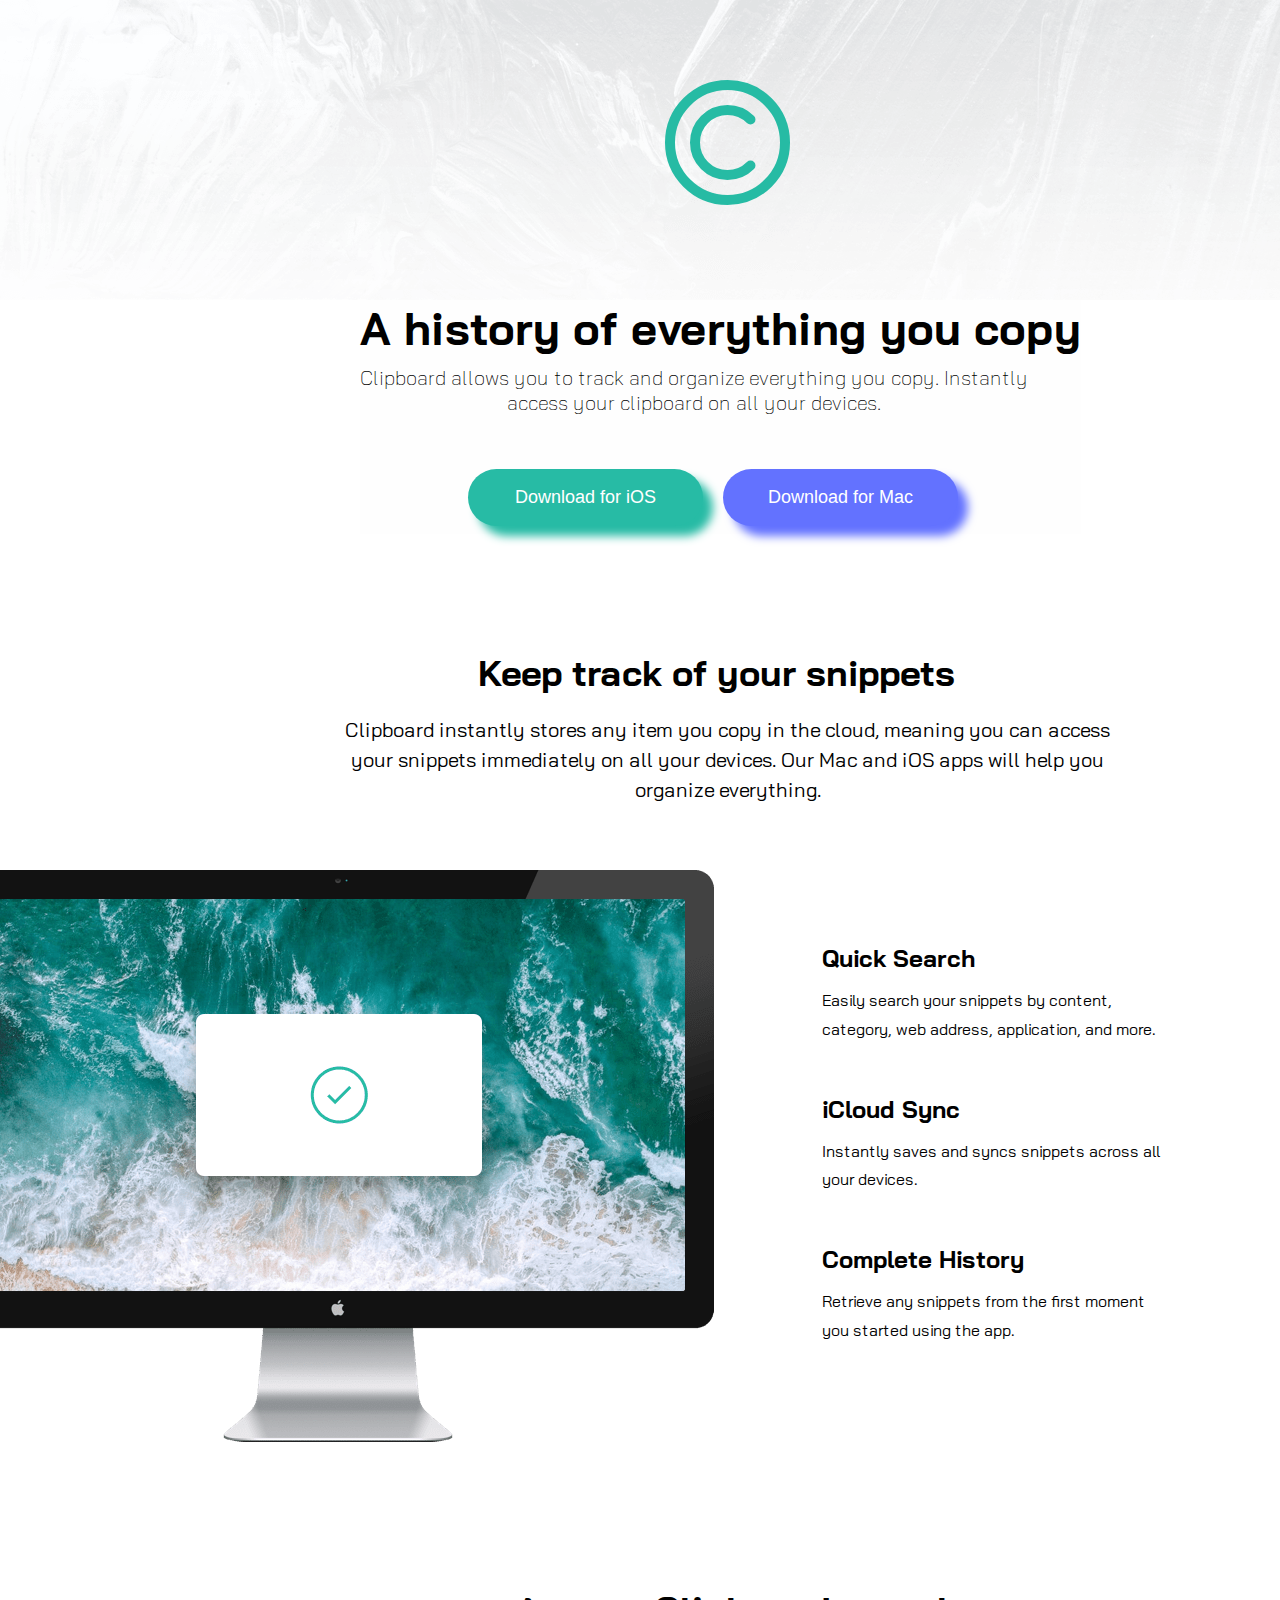
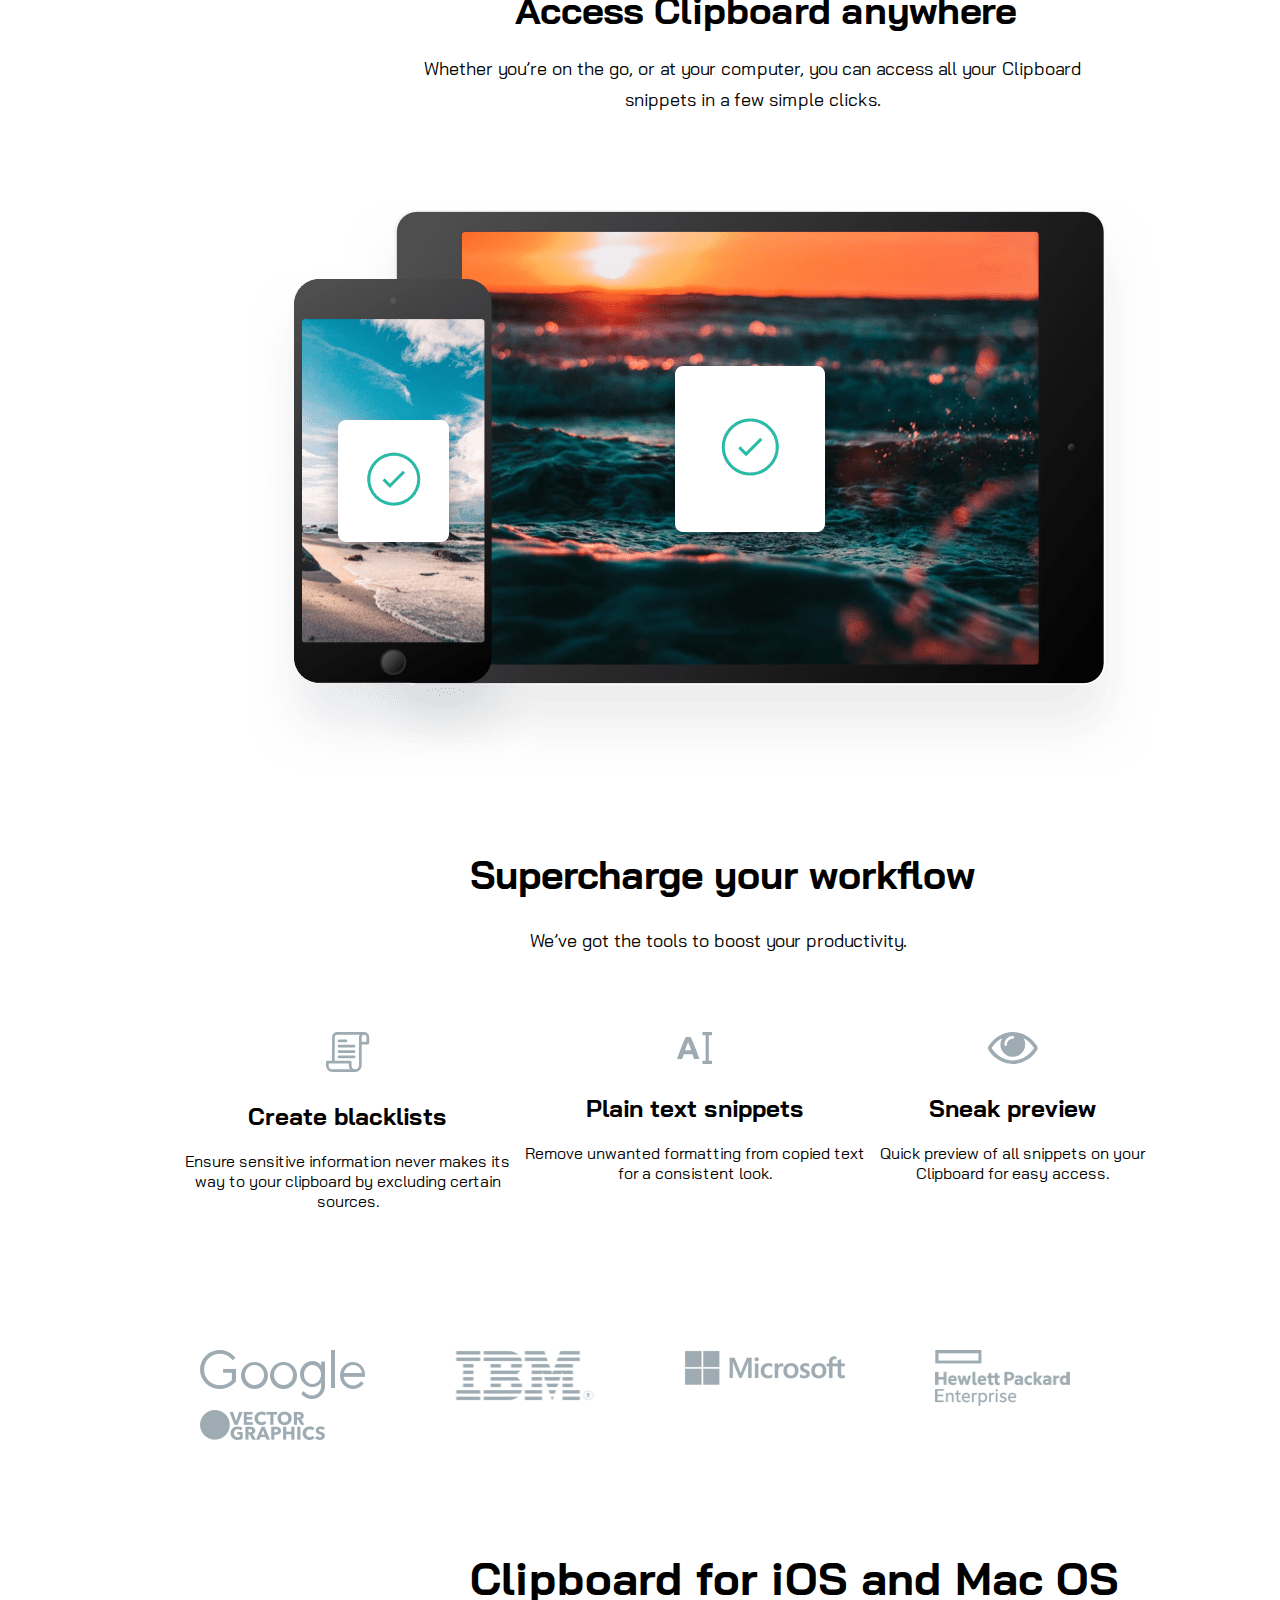
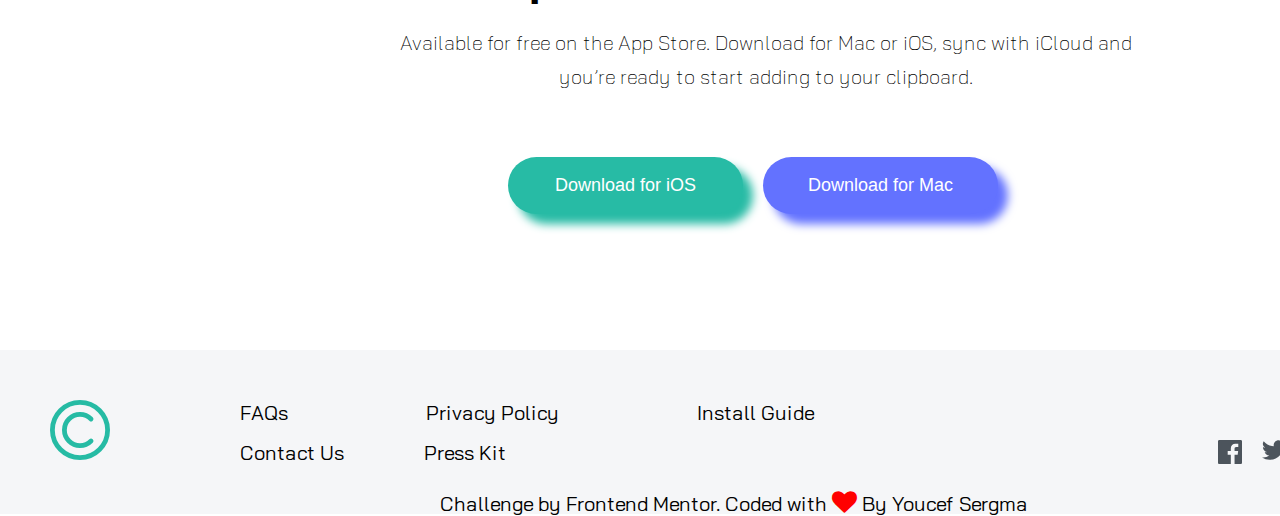
<file: index.html>
<!DOCTYPE html>
<html lang="en">
<head>
  <meta charset="UTF-8">
  <title>Frontend Mentor | Clipboard landing page</title>
  <link rel="stylesheet" href="css/style.css">
  <link rel="stylesheet" href="css/font-awesome.css">
  <link href="https://fonts.googleapis.com/css2?family=Bai+Jamjuree:wght@400;600&display=swap" rel="stylesheet"> 
</head>
 <body>
	  <!---------------------------------------------------------------------------------------------------->
	 <header>
		 <div class="logo">
		    <img src="images/logo.svg">
		 </div>
	 </header>
	  <!---------------------------------------------------------------------------------------------------->

	 <main>
		 <div class="topmain">
	   <h1> A history of everything you copy</h1>
        <p>Clipboard allows you to track and organize everything you 
		 copy. Instantly <br> access your clipboard on all your devices.</p>
			 <br>
		 <div class="buttons">
			  <button class="btn1">Download for iOS</button>
			  <button class="btn2">Download for Mac</button>
		  </div>
		 </div>
 <!---------------------------------------------------------------------------------------------------->
	    <div class="track">
		  <h1>Keep track of your snippets</h1>
			<br>
		  <p>Clipboard instantly stores any item you copy in the cloud, 
              meaning you can access<br> your snippets immediately on all your 
             devices. Our Mac and iOS apps will help you<br> organize everything.</p>
		 </div>
 <!----------------------------------------------------------------------------------------------------> 
		 <div class="mac">
		   <div class="img"><img src="images/image-computer.png"></div>
		   <div class="list">
			  <ul>
<!--------------------------------------------------------------------------------------------------->
			      <li>
					  <h2>Quick Search</h2>
					  <p>Easily search your snippets by content,<br> category, web address, application, and more.</p>
				  </li>
<!--------------------------------------------------------------------------------------------------->
				  <li>
					  <h2>iCloud Sync</h2>
					  <p>Instantly saves and syncs snippets across all<br> your devices.</p>
				  </li>
<!--------------------------------------------------------------------------------------------------->
				  <li>
					  <h2>Complete History</h2>
					  <p>Retrieve any snippets from the first moment<br> you started using the app.</p>
				  </li>
			  </ul>
		   </div>
		 </div>
<!---------------------------------------------------------------------------------------------------------->
		 <div class="tablet">
		    <h1>Access Clipboard anywhere</h1>
			<p>Whether you’re on the go, or at your computer, you can access all your Clipboard<br> 
               snippets in a few simple clicks.</p>
			 
		    <img src="images/image-devices.png">
		 </div>
 <!------------------------------------------------------------------------------------------------------------->
		 <div class="workflow">
		   <h1>Supercharge your workflow</h1>
		   <p>We’ve got the tools to boost your productivity.</p>
		   <div class="icons">
			       <ul>
			            <li>
					        <img src="images/icon-blacklist.svg">
							<h2>Create blacklists</h2>
							<p>Ensure sensitive information never makes its<br> way to your clipboard by excluding certain<br> sources.</p>
					    </li>
<!-------------------------------------------------------------------------------------------------------------->
			            <li>
					        <img src="images/icon-text.svg">
							<h2>Plain text snippets</h2>
							<p>Remove unwanted formatting from copied text<br> for a consistent look.</p>
					    </li>
<!-------------------------------------------------------------------------------------------------------------->
			            <li>
					        <img src="images/icon-preview.svg">
							<h2>Sneak preview</h2>
							<p>Quick preview of all snippets on your<br> Clipboard for easy access.</p>
					    </li>
<!------------------------------------------------------------------------------------------------------------->			     </ul>
			 </div>
		 
		 </div>
<!------------------------------------------------------------------------------------------------------------->
		 <div class="companies">
		       <ul>
			        <li><img src="images/logo-google.png"></li>
				    <li><img src="images/logo-ibm.png"></li>
				    <li><img src="images/logo-microsoft.png"></li>
				    <li><img src="images/logo-hp.png"></li>
				    <li><img src="images/logo-vector-graphics.png"></li>
			   </ul>
		 </div>
<!-------------------------------------------------------------------------------------------------------->
		    <div class="clip">
		        <h1> Clipboard for iOS and Mac OS</h1>
				      <br>
                 <p>Available for free on the App Store. Download for Mac or iOS, sync with iCloud 
                  and <br> you’re ready to start adding to your clipboard.</p>
			             <br>
		     <div class="buttons">
			  <button class="btn1">Download for iOS</button>
			  <button class="btn2">Download for Mac</button>
		    </div>
		 </div>
	 </main>


<!----
  

  
  
  
  
  
------->
  
  <footer>
	  <div class="logo1">
		 <img src="images/logo.svg">
	  </div>
	  <div class="nav">
	      <div class="list1">
		       <ul>
			      <li>FAQs</li>
				  <li>Privacy Policy</li>
				  <li>Install Guide</li>
			   </ul>
		  
		  </div>
		   <div class="list2">
			      <ul>
		         <li>Contact Us</li>
			     <li>Press Kit</li>
				 </ul>
		  </div>
	  </div>
	  <div class="media">
	      <ul>
		       <li><img src="images/icon-facebook.svg"></li>
			   <li><img src="images/icon-twitter.svg"></li>
			  <li><img src="images/icon-instagram.svg"></li>
		  </ul>
	  </div>
	  
	  <div class="attribution">
    <p>Challenge by Frontend Mentor. Coded with <i class="fa fa-heart"></i> By <a href="#">Youcef Sergma</a></p>
  </div>
  </footer>
</body>
</html>
</file>
<file: css/style.css>
@charset "utf-8";
/* CSS Document */
*
{
	margin:0;padding:0
}

body

{
	font-family: 'Bai Jamjuree', sans-serif;
	width:1440px;
	height:auto;
}
/***********************************************************************************************************/
header
{
	position:relative;
	height: 300px;
	width:100%;
	background:url("../images/bg-header-desktop.png") ;
	
}
header .logo
{
	position: absolute;
	top:80px;
	left:665px;
}
/*************************************************************************************************************/
main
{
	
}
main .topmain
{
	
	position:absolute;
	left:360px;
	background: #FEFEFE;
}
main .topmain h1
{
	font-size: 45px;
}
main .topmain p
{
	position: absolute;
	text-align: center;
	font-size: 20px;
	font-weight: 200;
	top:65px;
	
}
main .topmain .buttons
{
	width:510px;
	margin-top:85px;
	margin-left: 100px;

}
main .topmain .buttons button
{
	width:235px;
	padding:18px 15px;
	border-radius: 30px;
	margin: 8px;
	font-size: 18px;
	color:#fff;
	border:0;
	outline: 0;
	
}

main .topmain .buttons  .btn1
{
	background: #27BBA5;
	box-shadow: 10px 10px 10px #27BBA5;
}
main .topmain .buttons .btn2
{
	background: #6372FF;
	box-shadow: 10px 10px 10px #6372FF;
}

/*********************************************************************************************************/
main .track
{
	position: absolute;
	top:650px;
	left:360px;
	
}
main .track h1
{
	font-size: 36px;
	margin-left:118px;

	
}
main .track p
{
	margin-left: -15px;
	font-size: 20px;
	text-align: center;
    line-height: 1.5;
}
/********************************************************************************************************/
main .mac
{
	position: absolute;
	top:870px;
	left: -38px;
	display: inline;
}
main .mac .list
{
	position: absolute;
	top: 73px;
    left: 860px;
     width: 1440px;
}
main .mac .list ul
{
	list-style: none;
}
main .mac .list ul li
{
	margin-bottom: 50px;
}
main .mac .list ul h2
{
	margin-bottom: 13px;
}
main .mac .list ul p
{
	margin-bottom: 13px;
	line-height: 1.8;
}
/*************************************************************************************************/
main .tablet
{
	position:absolute;
	top: 1586px;
    left: 250px;
}
main .tablet h1
{
	margin-left: 265px;
	font-size: 38px;
	
}
main .tablet p
{
	text-align: center;
	margin-top:20px;
	margin-left: 100px;
	font-size: 18px;
	line-height: 1.7;
	margin-bottom: 85px;
}
/*************************************************************************************************/
main .workflow
{
	position:absolute;
	top:2450px;
	left:170px;
}
main .workflow h1
{
	font-size: 39px;
	margin-left: 300px;
	margin-bottom: 30px;
}
main .workflow > p
{
	margin-left: 360px;
	font-size: 18px;
	margin-bottom: 80px;
}
main .workflow .icons
{
	width:100%;
	text-align: center;
}
main .workflow .icons ul
{
	list-style: none;
}
main .workflow .icons ul li
{
	float:left;
	width:32;
	margin-left: 15px;
}
main .workflow .icons ul li img
{
	margin-bottom: 25px;
}
main .workflow .icons ul li h2
{
	margin-bottom: 20px;
}
main .workflow .icons ul li p
{
	text-align: center;
}
/**********************************************************************************************************/
main .companies
{
	position:absolute;
	top:2950px;
	left:110px;
}
main .companies ul
{
	list-style: none;
}
main .companies ul li
{
	float:left;
	margin-left: 90px;
}
/************************************************************************************************************/


main .clip
{
	position: absolute;
	top:3150px;
	left:400px;
}
main .clip h1
{
	font-size: 45px;
	margin-left: 70px;
}
main .clip p
{

	text-align: center;
	font-size: 20px;
	font-weight: 200;
	top:65px;
	line-height: 1.7;
	
}
main .clip .buttons
{
	width:510px;
	margin-top:35px;
	margin-left: 100px;

}
main .clip .buttons button
{
	width:235px;
	padding:18px 15px;
	border-radius: 30px;
	margin: 8px;
	font-size: 18px;
	color:#fff;
	border:0;
	outline: 0;
	
}

main .clip .buttons  .btn1
{
	background: #27BBA5;
	box-shadow: 10px 10px 10px #27BBA5;
}
main .clip .buttons .btn2
{
	background: #6372FF;
	box-shadow: 10px 10px 10px #6372FF;
}

/********************************************************************************************************/

footer 
{
	background: #F5F6F8;
	position: absolute;
	top:3550px;
	width:1440px;
}

footer .logo1
{
	float:left;
	margin:50px;
	
}
footer .logo1 img
{
	height:60px;
}
footer .nav
{
	
	float:left;
	margin-left: 80px;
	margin-top: 50px;
	font-size: 20px;
}
footer .nav .list1
{
      
}
footer .nav .list1 ul
{
	list-style: none;
	
}
footer .nav .list1 ul li
{
	float:left;
	margin-right: 138px;
}
footer .nav .list2
{
	margin-top: 40px;
}
footer .nav .list2 ul
{
	list-style: none;
}
footer .nav .list2 ul li
{
	float:left;
	margin-right: 80px;
}
/********************************************************************************************************/
footer .media
{
	float:right;
	margin:90px 100px 0px 70px;
}

footer .media ul
{
	list-style: none;
}
footer .media ul li
{
	float: left;
	margin:0 10px;
}
/**********************************attribution***********************************/
footer .attribution
{
	position:absolute;
	top:140px;
	color:#000;
	font-size: 20px;
	left:440px;
}
footer .attribution i
{
	color:#f00;
	font-size:25px;
}
footer .attribution a 
{
	color:#000;
	text-decoration: none;
}
</file>
